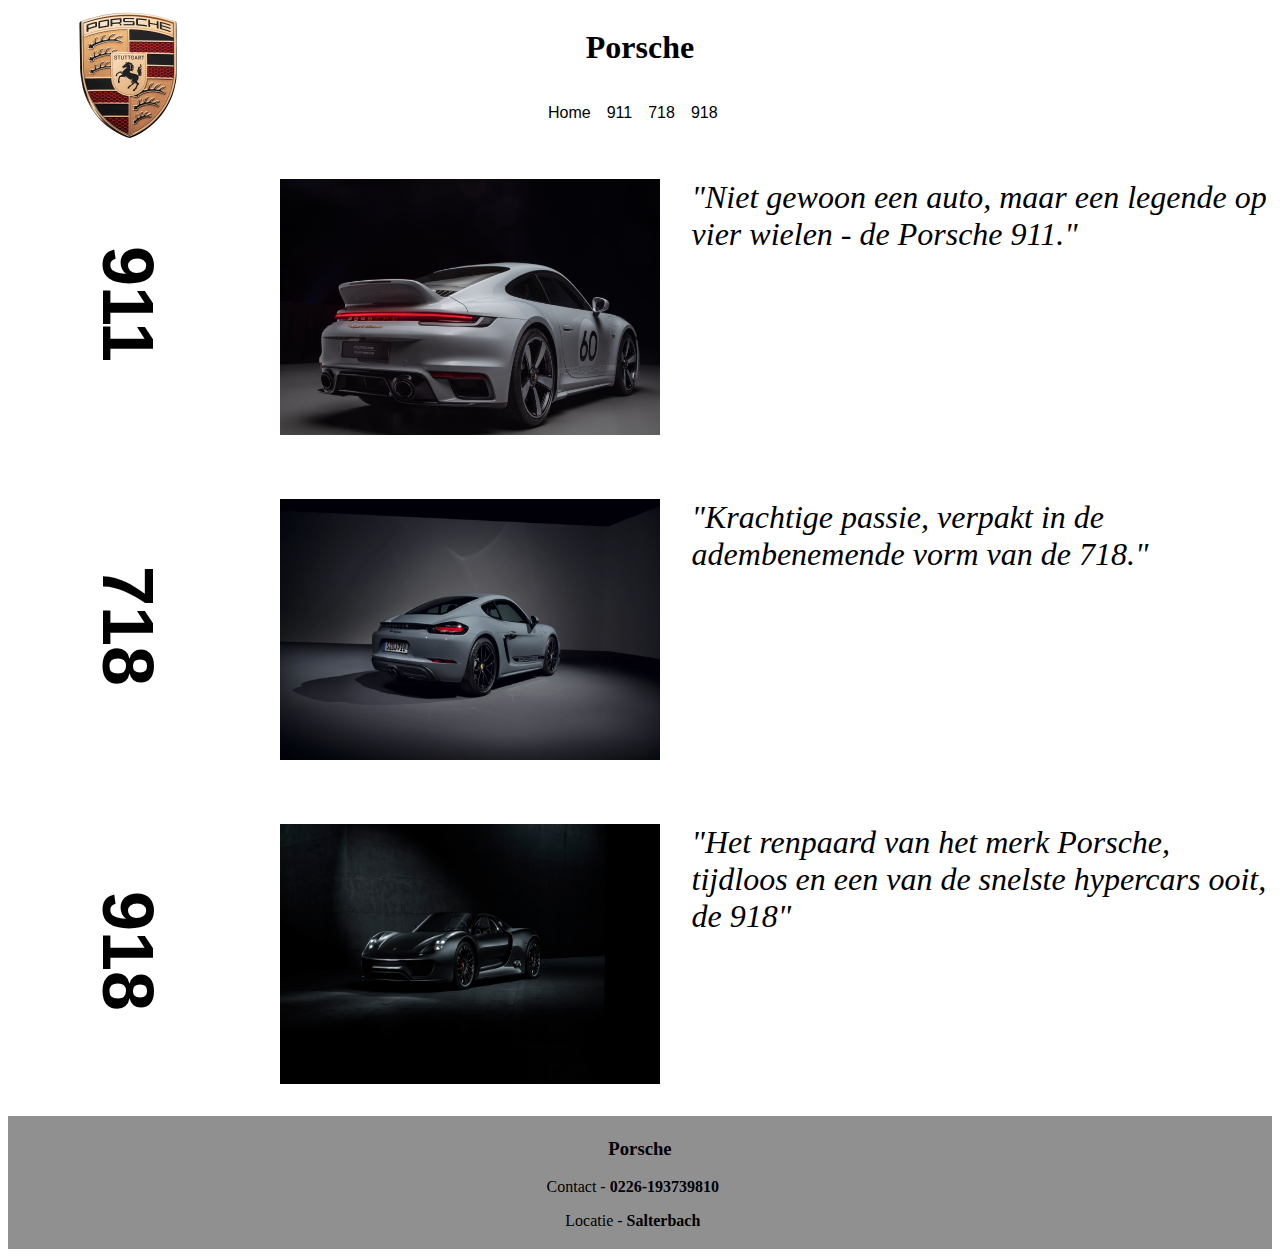
<file: index.html>
<!DOCTYPE html>
<html lang="nl">
  <head>
    <meta charset="UTF-8" />
    <meta name="viewport" content="width=device-width, initial-scale=1.0" />
    <link rel="stylesheet" href="style.css" />
    <title>Porsche</title>
  </head>

  <body>
    <header>
      <a href="index.html">
        <img class="logo" src="images/logo.png" alt="logo porsche" />
      </a>
      <div class="header1">
        <h1>Porsche</h1>
        <nav>
          <ul>
            <li>
              <a href="index.html">Home</a>
            </li>

            <li>
              <a href="porsche911.html">911</a>
            </li>

            <li>
              <a href="porsche718.html">718</a>
            </li>

            <li>
              <a href="porsche918.html">918</a>
            </li>
          </ul>
        </nav>
      </div>
    </header>

    <main>
      <article>
        <h2 class="starth2">
          <a class="porsche911" href="porsche911.html">911</a>
        </h2>
        <img
          class="start"
          src="images/porsche911.jpeg"
          alt="porsche 911 classic achteraanzicht"
        />

        <p class="text">
          "Niet gewoon een auto, maar een legende op vier wielen - de Porsche
          911."
        </p>
      </article>

      <article>
        <h2 class="starth2">
          <a class="porsche718" href="porsche718.html">718</a>
        </h2>
        <img
          class="start"
          src="images/7182.jpeg"
          alt="porsche 718 achteraanzicht"
        />

        <p class="text">
          "Krachtige passie, verpakt in de adembenemende vorm van de 718."
        </p>
        <p></p>
      </article>

      <article>
        <h2 class="starth2">
          <a class="porsche918" href="porsche918.html">918</a>
        </h2>
        <img
          class="start"
          src="images/porsche918.jpeg"
          alt="porsche 918 vooraanzicht"
        />

        <p class="text">
          "Het renpaard van het merk Porsche, tijdloos en een van de snelste
          hypercars ooit, de 918"
        </p>
      </article>
    </main>

    <footer>
      <h3 class="porschefoot">Porsche</h3>

      <ul class="lijst1">
        <li>Contact - <strong>0226-193739810</strong></li>
        <li>Locatie - <strong> Salterbach</strong></li>
      </ul>
    </footer>
  </body>
</html>
</file>
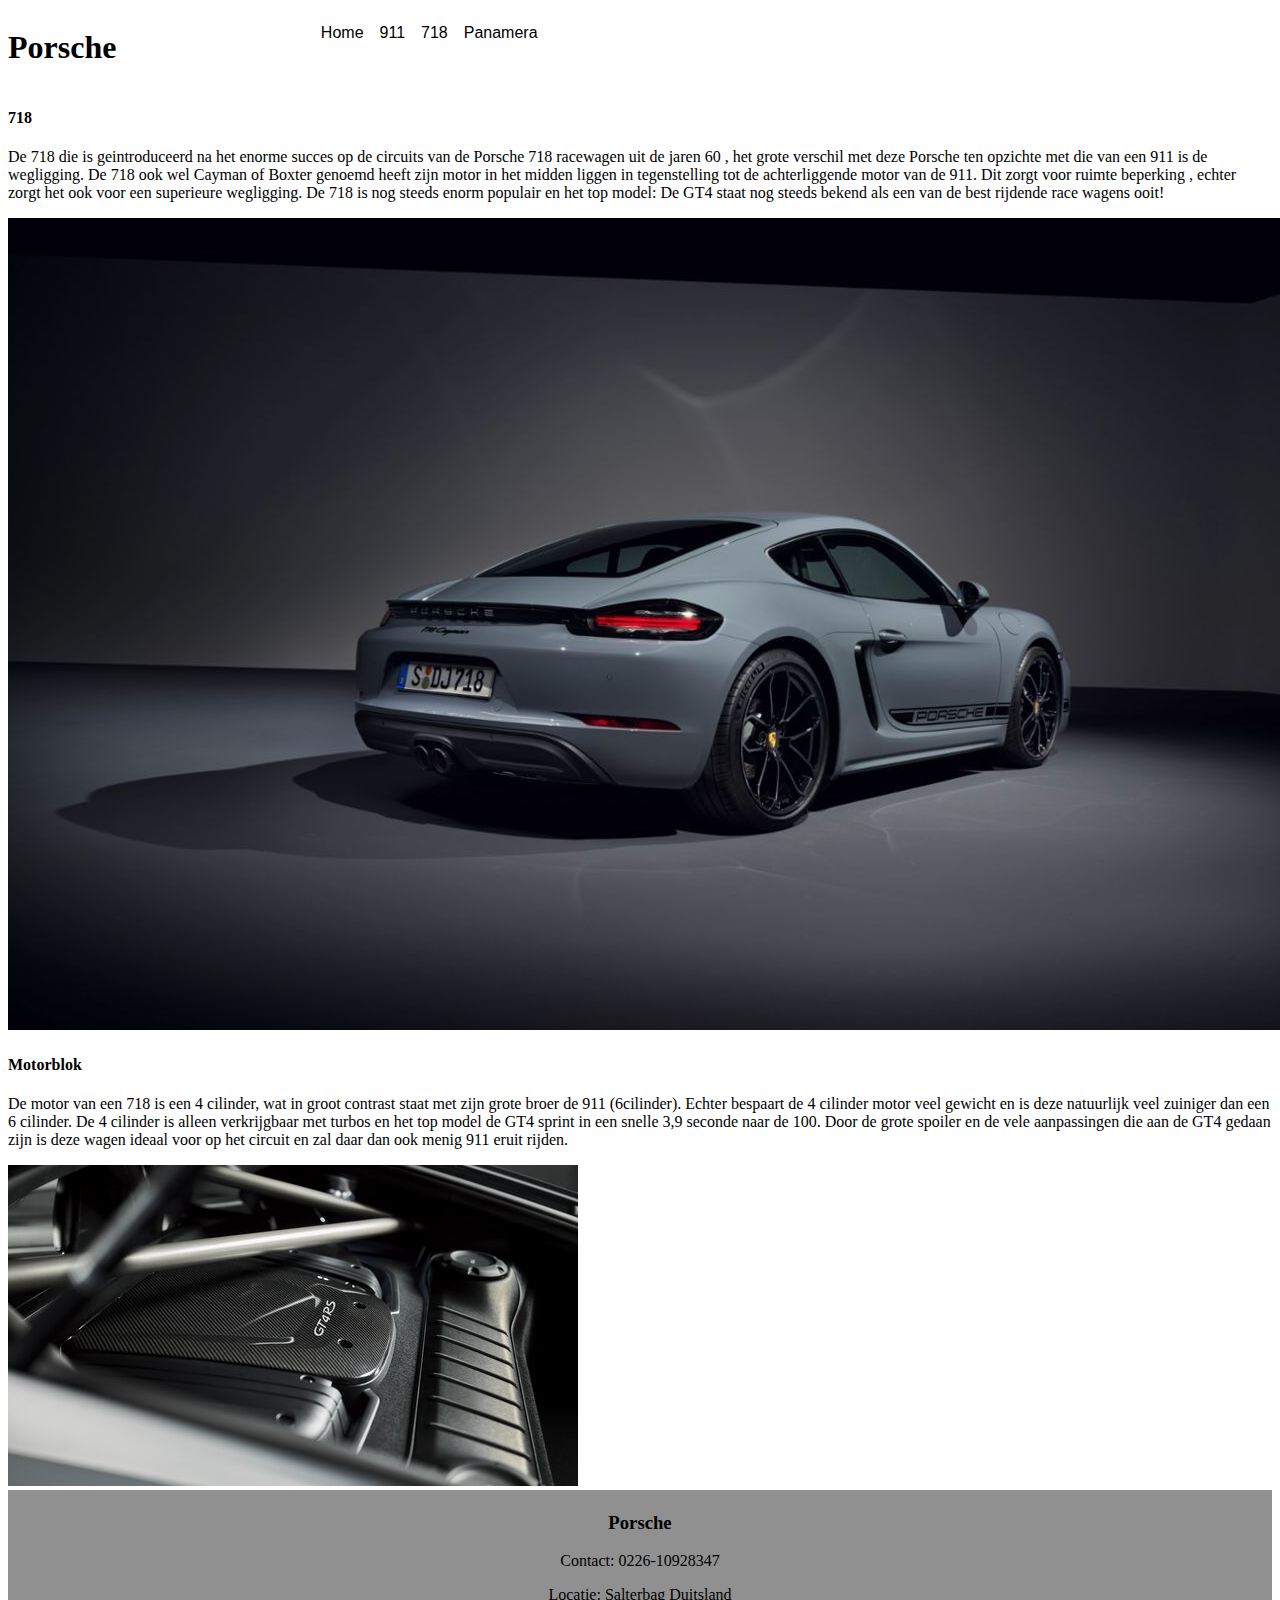
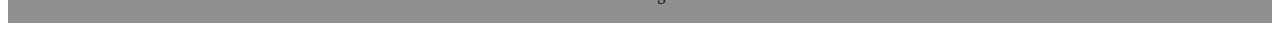
<file: 718.html>
<!DOCTYPE html>
<html lang="en">
<head>
    <meta charset="UTF-8">
    <meta name="viewport" content="width=device-width, initial-scale=1.0">
    <link rel="stylesheet" href="style.css">
    <title>718</title>
</head>

<body>

    <header>

        <h1> Porsche</h1>

    <nav>
        <ul>
            <li> 
                <a href="index.html">Home</a>
            </li>

            <li>
                <a href="911.html">911</a>
            </li>

            <li>
                <a href="718.html">718</a>
            </li>

            <li> 
                 <a href="panamera.html">Panamera</a>
            </li>
            


    

        </ul>



    </nav>


    </header>
    
    <main> 

        <h4> 718</h4>

        <p> De 718 die is geintroduceerd na het enorme succes op de circuits van de Porsche 718 racewagen uit de jaren 60 , het grote verschil met deze Porsche ten opzichte met die van een 911 is de wegligging. De 718 ook wel Cayman of Boxter genoemd heeft zijn motor in het midden liggen in tegenstelling tot de achterliggende motor van de 911. Dit zorgt voor ruimte beperking , echter zorgt het ook voor een superieure wegligging. De 718 is nog steeds enorm populair en het top model: De GT4 staat nog steeds bekend als een van de best rijdende race wagens ooit! </p>

        <img src="images/718 2 .jpeg" alt=718>


        <h4> Motorblok</h4>

        <p> De motor van een 718 is een 4 cilinder, wat in groot contrast staat met zijn grote broer de 911 (6cilinder). Echter bespaart de 4 cilinder motor veel gewicht en is deze natuurlijk veel zuiniger dan een 6 cilinder. De 4 cilinder is alleen verkrijgbaar met turbos en het top model de GT4 sprint in een snelle 3,9 seconde naar de 100. Door de grote spoiler en de vele aanpassingen die aan de GT4 gedaan zijn is deze wagen ideaal voor op het circuit en zal daar dan ook menig 911 eruit rijden. </p>
    
        <img src="images/718 motor.jpeg" alt="motorblok718">


    </main>

    <footer> 

        <h3 class="Porschefoot"> Porsche </h3>

        <p> <span id="foot">Contact:</span> 0226-10928347 </p>
        <p> <span id="foot">Locatie:</span> Salterbag Duitsland </p>
        

    </footer>

</body>
</html>
</file>
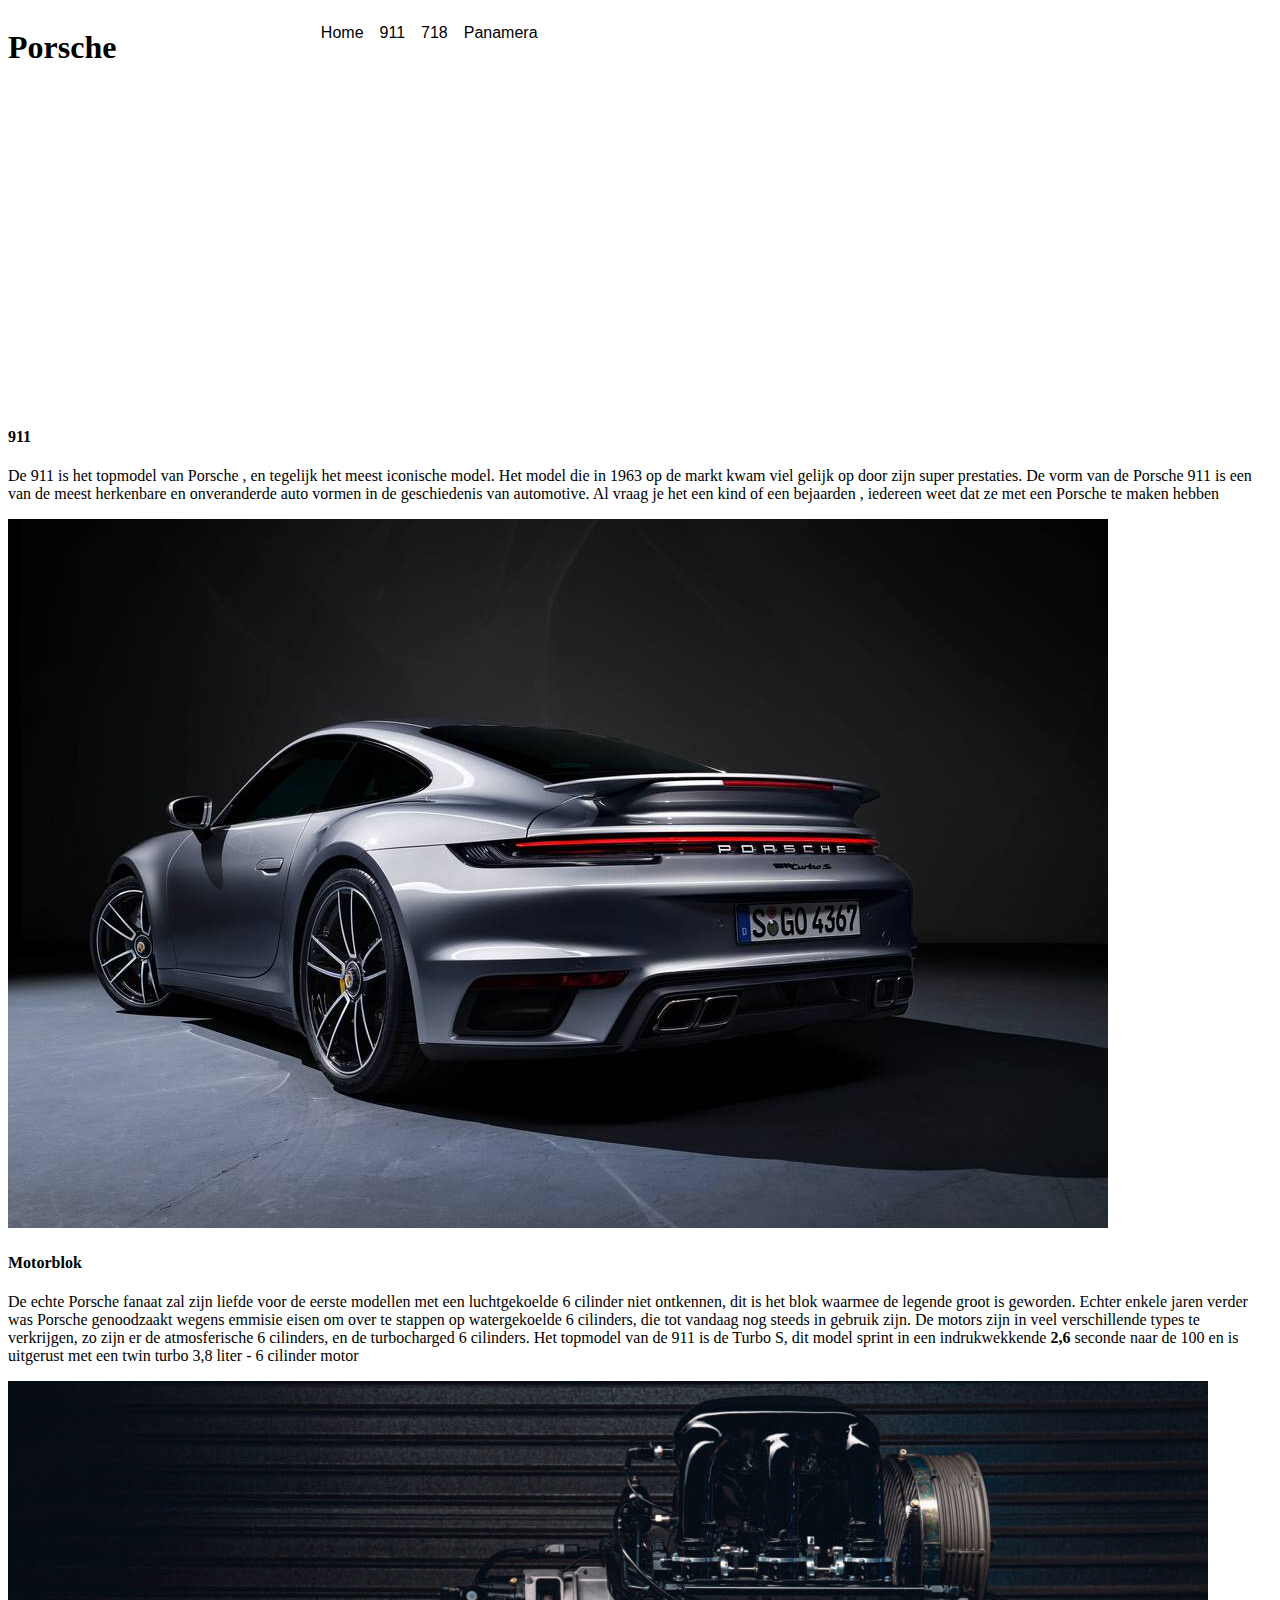
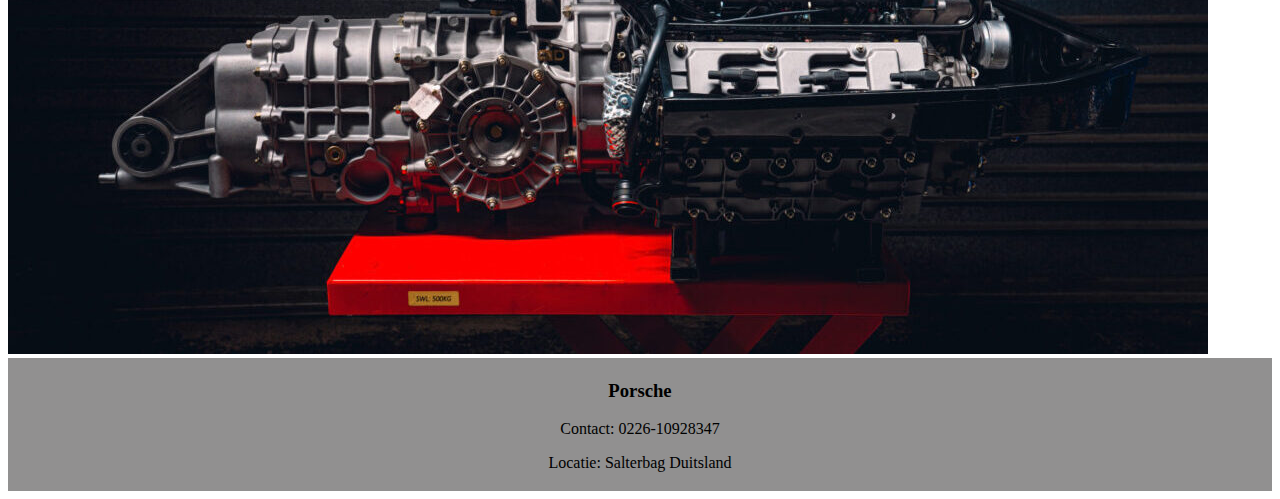
<file: 911.html>
<!DOCTYPE html>
<html lang="en">
<head>
    <meta charset="UTF-8">
    <meta name="viewport" content="width=device-width, initial-scale=1.0">
    <link rel="stylesheet" href="style.css">
    <title>911</title>
</head>

<body>

    <header> 

        <h1> Porsche</h1>

    <nav>
        <ul>
            <li> 
                <a href="index.html">Home</a>
            </li>

            <li>
                <a href="911.html">911</a>
            </li>

            <li>
                <a href="718.html">718</a>
            </li>

            <li> 
                 <a href="panamera.html">Panamera</a>
            </li>
            


    

        </ul>



    </nav>


    </header>

    <main> 


        <iframe width="560" height="315" src="https://www.youtube.com/embed/6Xq2zwxS-uY?si=nnXwHWsdE4f-OkkI" title="YouTube video player" frameborder="0" allow="accelerometer; autoplay; clipboard-write; encrypted-media; gyroscope; picture-in-picture; web-share" allowfullscreen> </iframe>

        <h4>911</h4>

        <p> De 911 is het topmodel van Porsche , en tegelijk het meest iconische model. Het model die in 1963 op de markt kwam viel gelijk op door zijn super prestaties. De vorm van de Porsche 911 is een van de meest herkenbare en onveranderde auto vormen in de geschiedenis van automotive. Al vraag je het een kind of een bejaarden , iedereen weet dat ze met een Porsche te maken hebben</p>

        <img src="images/porsche 911 2.jpeg" alt="porscheturbo">



        <h4> Motorblok </h4>

        <p> De echte Porsche fanaat zal zijn liefde voor de eerste modellen met een luchtgekoelde 6 cilinder niet ontkennen, dit is het blok waarmee de legende groot is geworden. Echter enkele jaren verder was Porsche genoodzaakt wegens emmisie eisen om over te stappen op watergekoelde 6 cilinders, die tot vandaag nog steeds in gebruik zijn. De motors zijn in veel verschillende types te verkrijgen, zo zijn er de atmosferische 6 cilinders, en de turbocharged 6 cilinders. Het topmodel van de 911 is de Turbo S, dit model sprint in een indrukwekkende <strong> 2,6</strong> seconde naar de 100 en is uitgerust met een twin turbo 3,8 liter - 6 cilinder motor </p>

    <img src="images/911 motor.jpeg" alt="motorblok"> 

    </main>

    <footer> 

        <h3 class="Porschefoot"> Porsche </h3>

        <p> <span id="foot">Contact:</span> 0226-10928347 </p>
        <p> <span id="foot">Locatie:</span> Salterbag Duitsland </p>
        

    </footer>
    
</body>

</html>
</file>
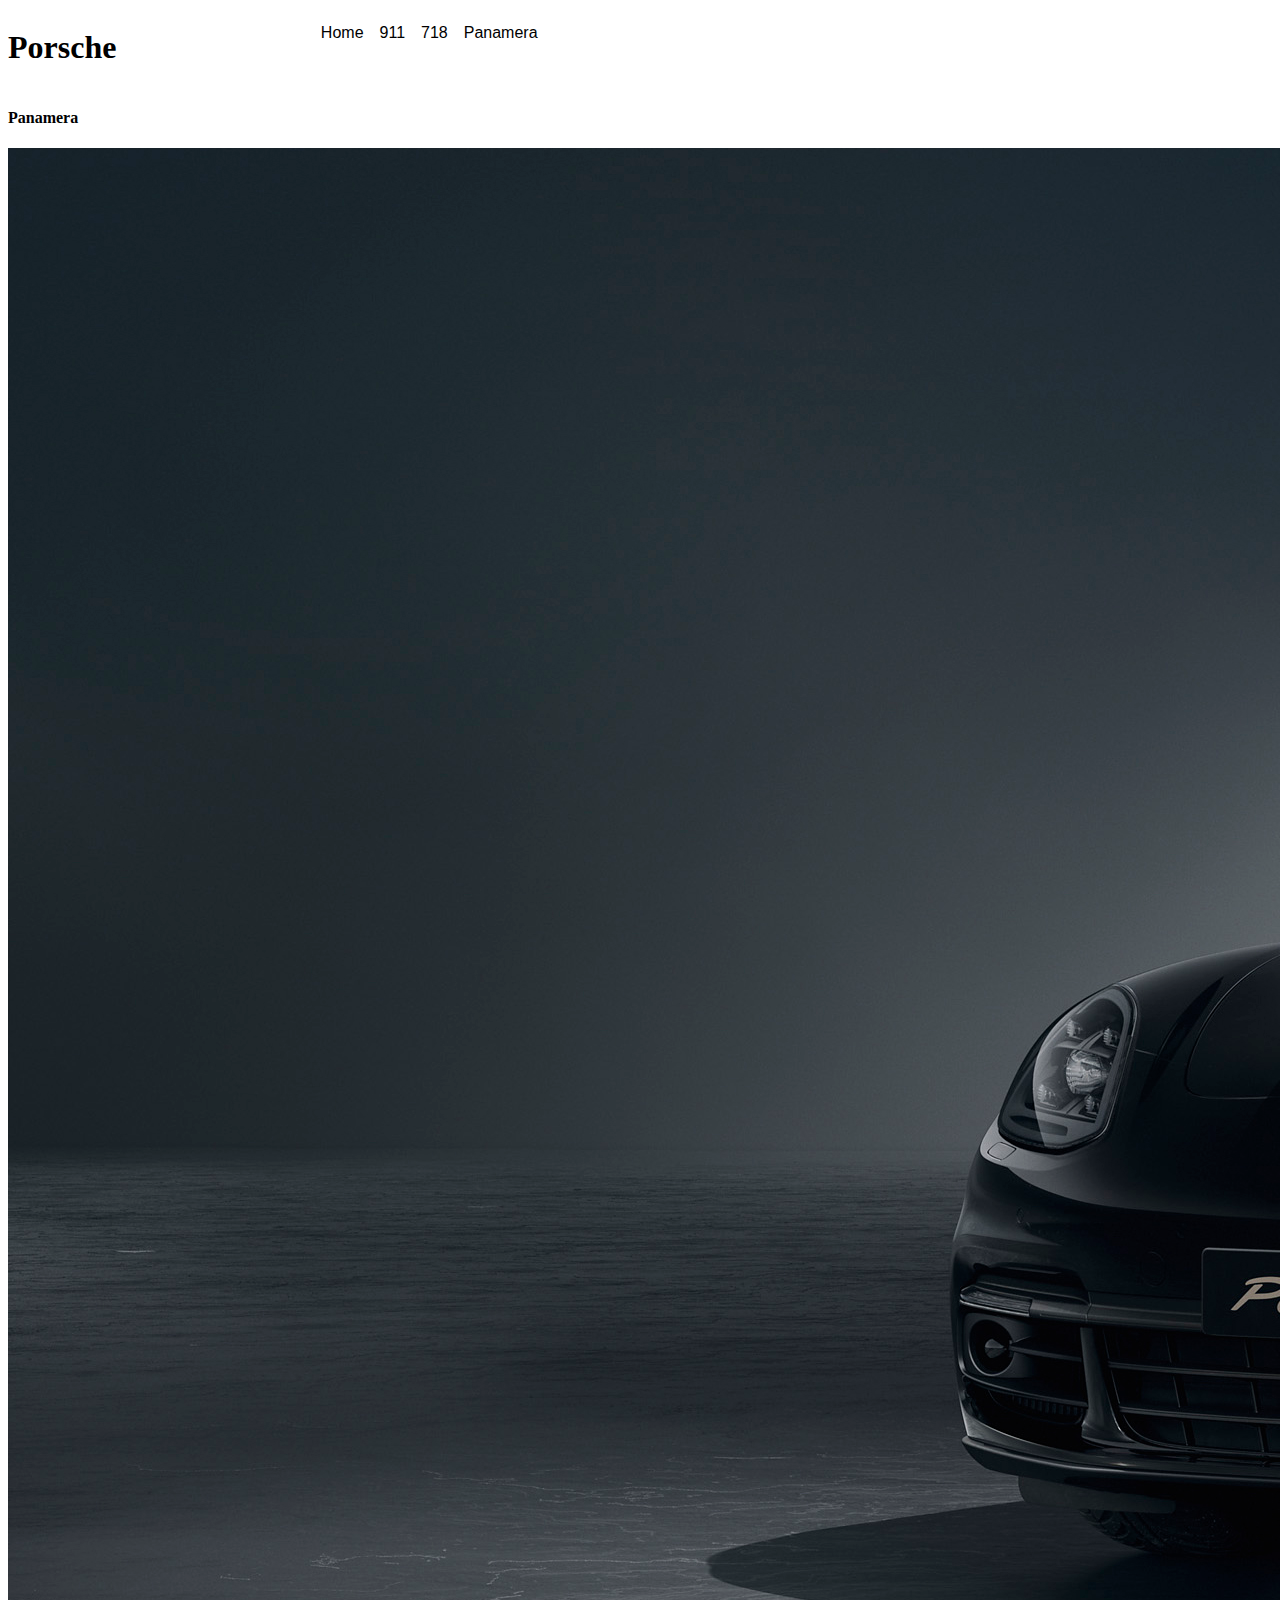
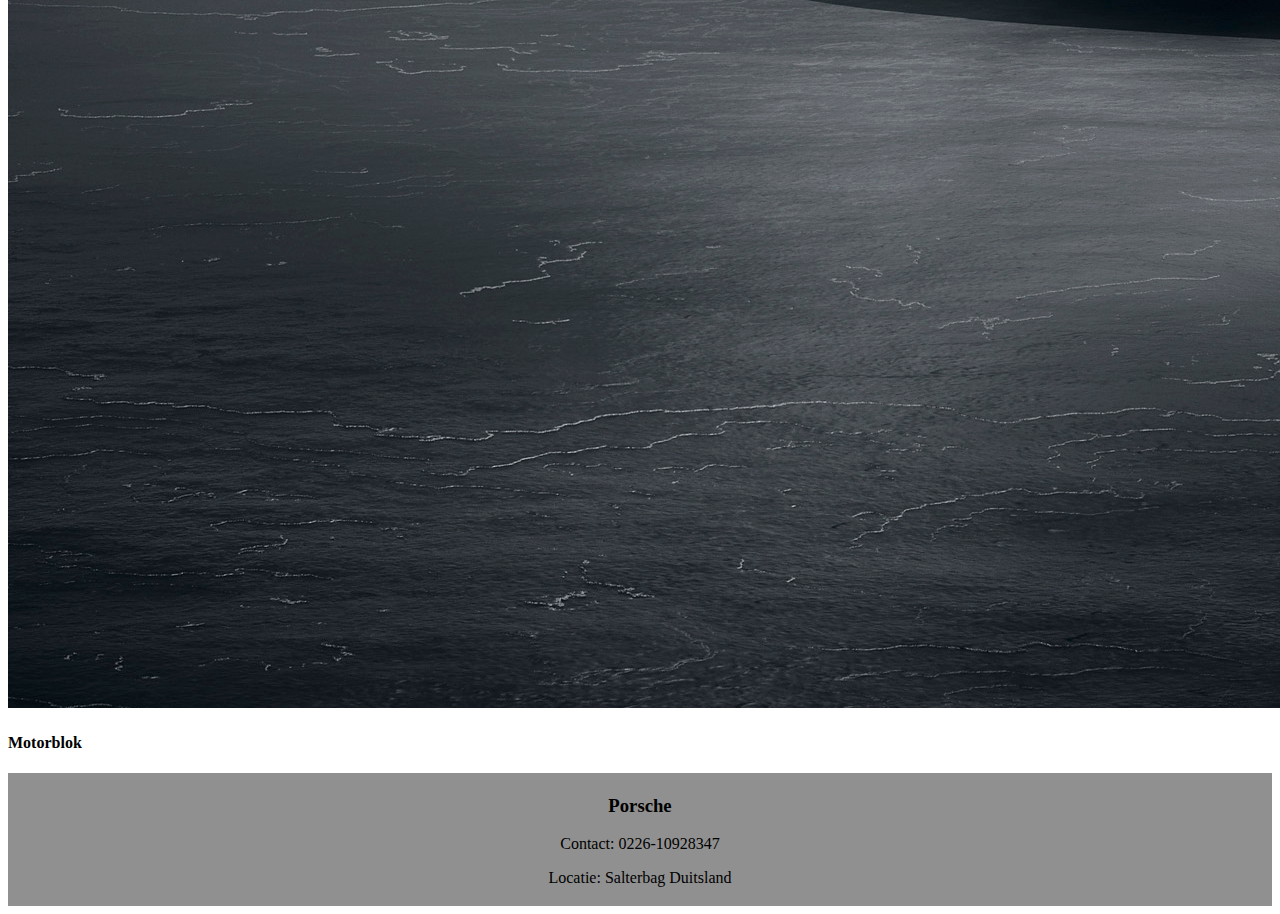
<file: panamera.html>
<!DOCTYPE html>
<html lang="en">
<head>
    <meta charset="UTF-8">
    <meta name="viewport" content="width=device-width, initial-scale=1.0">
    <link rel="stylesheet" href="style.css">
    <title>Panamera</title>
</head>

<body>
    
<header> 

    <h1> Porsche</h1>

    <nav>
        <ul>
            <li> 
                <a href="index.html">Home</a>
            </li>

            <li>
                <a href="911.html">911</a>
            </li>

            <li>
                <a href="718.html">718</a>
            </li>

            <li> 
                 <a href="panamera.html">Panamera</a>
            </li>
            


    

        </ul>



    </nav>


</header>

<main> 

    <h4>Panamera</h4>

    <p> 


    </p>

    <img src="images/panamera.jpeg" alt="panamera">

    <h4> Motorblok</h4>

    

    


</main>

<footer> 

    <h3 class="Porschefoot"> Porsche </h3>

    <p> <span id="foot">Contact:</span> 0226-10928347 </p>
    <p> <span id="foot">Locatie:</span> Salterbag Duitsland </p>
    

</footer>

</body>


</body>
</html>
</file>
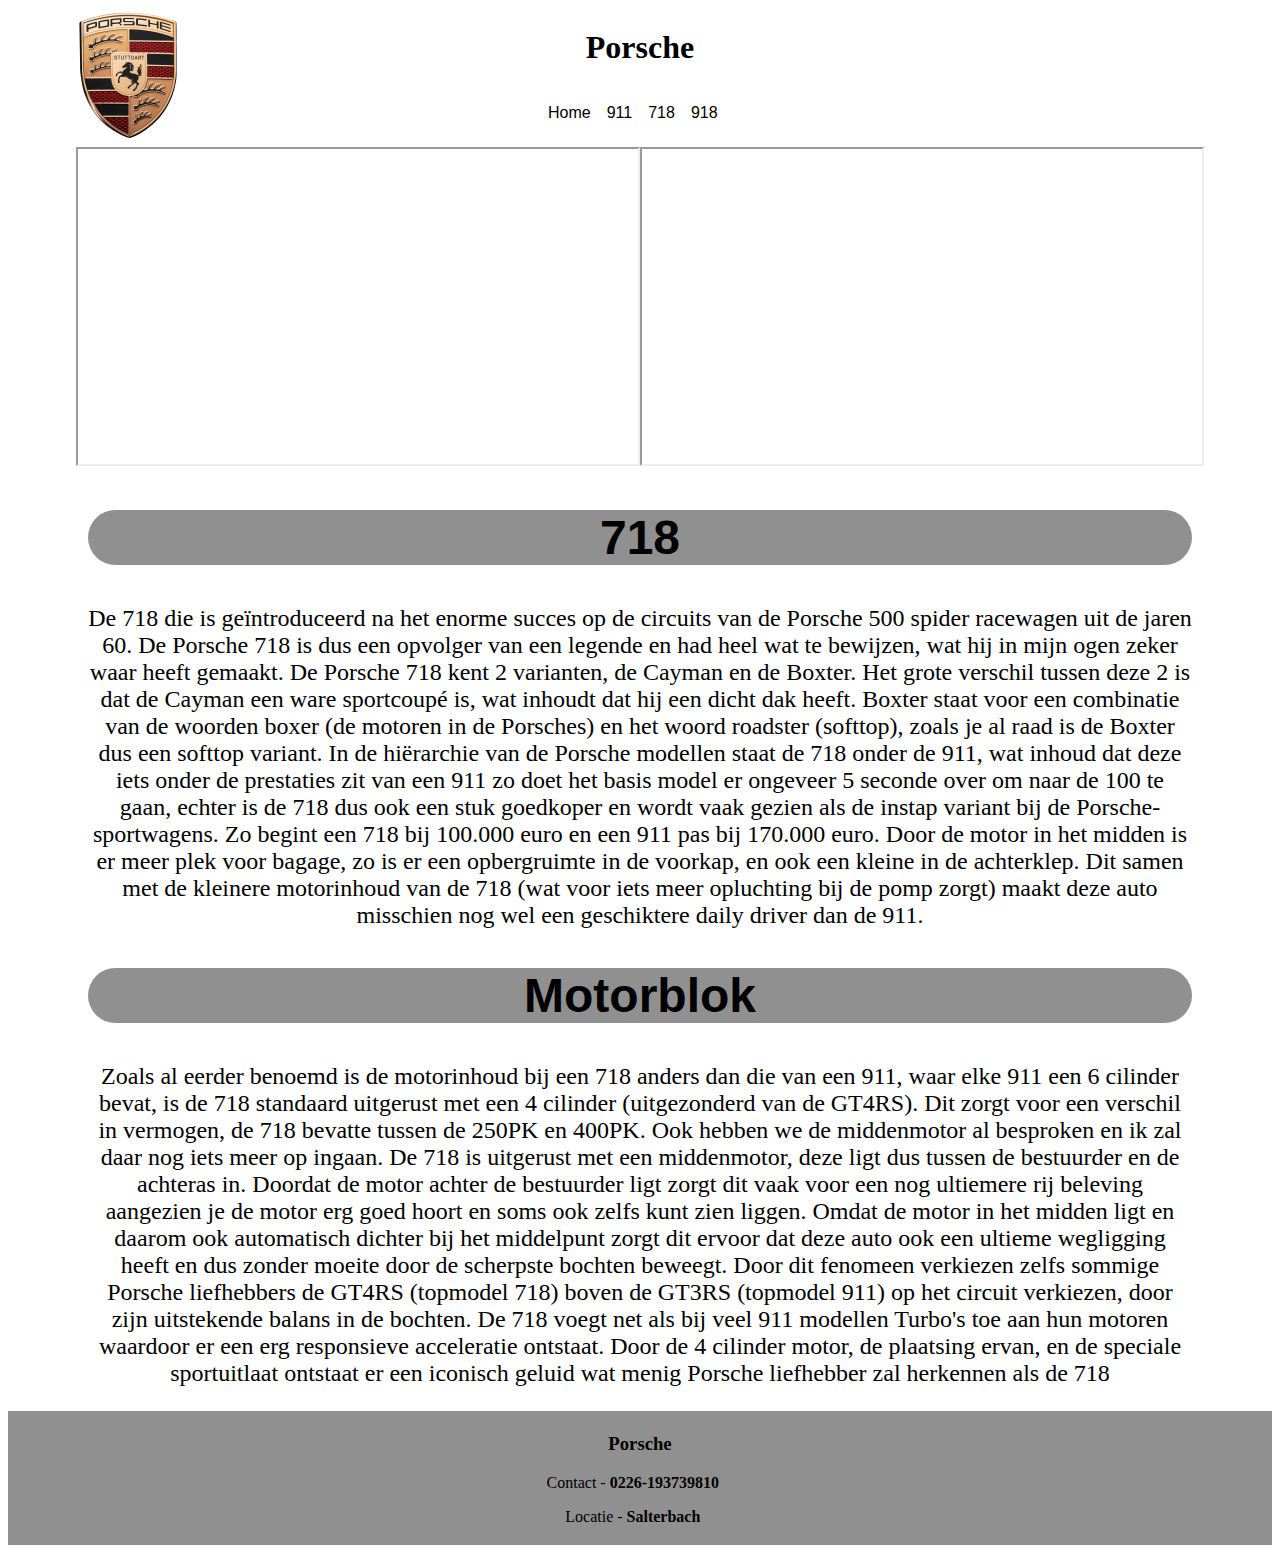
<file: porsche718.html>
<!DOCTYPE html>
<html lang="nl">
  <head>
    <meta charset="UTF-8" />
    <meta name="viewport" content="width=device-width, initial-scale=1.0" />
    <link rel="stylesheet" href="style.css" />
    <title>Porsche 718</title>
  </head>

  <body>
    <header>
      <a href="index.html">
        <img class="logo" src="images/logo.png" alt="logo porsche" />
      </a>
      <div class="header1">
        <h1>Porsche</h1>
        <nav>
          <ul>
            <li>
              <a href="index.html">Home</a>
            </li>

            <li>
              <a href="porsche911.html">911</a>
            </li>

            <li>
              <a href="porsche718.html">718</a>
            </li>

            <li>
              <a href="porsche918.html">918</a>
            </li>
          </ul>
        </nav>
      </div>
    </header>

    <main>
      <article class="filmpjes718">
        <div class="iframe">
          <iframe
            width="560"
            height="315"
            src="https://www.youtube.com/embed/s9hgIAfe-f0?si=Nfu8syvjZ2heh1xz"
            title="YouTube video player"
            allow="accelerometer; autoplay; clipboard-write; encrypted-media; gyroscope; picture-in-picture; web-share"
            allowfullscreen
          ></iframe>
        </div>
        <div class="iframe">
          <iframe
            width="560"
            height="315"
            src="https://www.youtube.com/embed/D_Ll0mGnW4E?si=DJhfJ7pCiP8Ja1Cx"
            title="YouTube video player"
            allow="accelerometer; autoplay; clipboard-write; encrypted-media; gyroscope; picture-in-picture; web-share"
            allowfullscreen
          ></iframe>
        </div>
      </article>
      <article>
        <div class="center">
          <h2 class="h2911">718</h2>

          <p class="subtext">
            De 718 die is geïntroduceerd na het enorme succes op de circuits van
            de Porsche 500 spider racewagen uit de jaren 60. De Porsche 718 is
            dus een opvolger van een legende en had heel wat te bewijzen, wat
            hij in mijn ogen zeker waar heeft gemaakt. De Porsche 718 kent 2
            varianten, de Cayman en de Boxter. Het grote verschil tussen deze 2
            is dat de Cayman een ware sportcoupé is, wat inhoudt dat hij een
            dicht dak heeft. Boxter staat voor een combinatie van de woorden
            boxer (de motoren in de Porsches) en het woord roadster (softtop),
            zoals je al raad is de Boxter dus een softtop variant. In de
            hiërarchie van de Porsche modellen staat de 718 onder de 911, wat
            inhoud dat deze iets onder de prestaties zit van een 911 zo doet het
            basis model er ongeveer 5 seconde over om naar de 100 te gaan,
            echter is de 718 dus ook een stuk goedkoper en wordt vaak gezien als
            de instap variant bij de Porsche-sportwagens. Zo begint een 718 bij
            100.000 euro en een 911 pas bij 170.000 euro. Door de motor in het
            midden is er meer plek voor bagage, zo is er een opbergruimte in de
            voorkap, en ook een kleine in de achterklep. Dit samen met de
            kleinere motorinhoud van de 718 (wat voor iets meer opluchting bij
            de pomp zorgt) maakt deze auto misschien nog wel een geschiktere
            daily driver dan de 911.
          </p>

          <h2 class="h2911">Motorblok</h2>

          <p class="subtext">
            Zoals al eerder benoemd is de motorinhoud bij een 718 anders dan die
            van een 911, waar elke 911 een 6 cilinder bevat, is de 718 standaard
            uitgerust met een 4 cilinder (uitgezonderd van de GT4RS). Dit zorgt
            voor een verschil in vermogen, de 718 bevatte tussen de 250PK en
            400PK. Ook hebben we de middenmotor al besproken en ik zal daar nog
            iets meer op ingaan. De 718 is uitgerust met een middenmotor, deze
            ligt dus tussen de bestuurder en de achteras in. Doordat de motor
            achter de bestuurder ligt zorgt dit vaak voor een nog ultiemere rij
            beleving aangezien je de motor erg goed hoort en soms ook zelfs kunt
            zien liggen. Omdat de motor in het midden ligt en daarom ook
            automatisch dichter bij het middelpunt zorgt dit ervoor dat deze
            auto ook een ultieme wegligging heeft en dus zonder moeite door de
            scherpste bochten beweegt. Door dit fenomeen verkiezen zelfs sommige
            Porsche liefhebbers de GT4RS (topmodel 718) boven de GT3RS (topmodel
            911) op het circuit verkiezen, door zijn uitstekende balans in de
            bochten. De 718 voegt net als bij veel 911 modellen Turbo's toe aan
            hun motoren waardoor er een erg responsieve acceleratie ontstaat.
            Door de 4 cilinder motor, de plaatsing ervan, en de speciale
            sportuitlaat ontstaat er een iconisch geluid wat menig Porsche
            liefhebber zal herkennen als de 718
          </p>
        </div>
      </article>
    </main>

    <footer>
      <h3 class="porschefoot">Porsche</h3>

      <ul class="lijst1">
        <li>Contact - <strong>0226-193739810</strong></li>
        <li>Locatie - <strong> Salterbach</strong></li>
      </ul>
    </footer>
  </body>
</html>
</file>
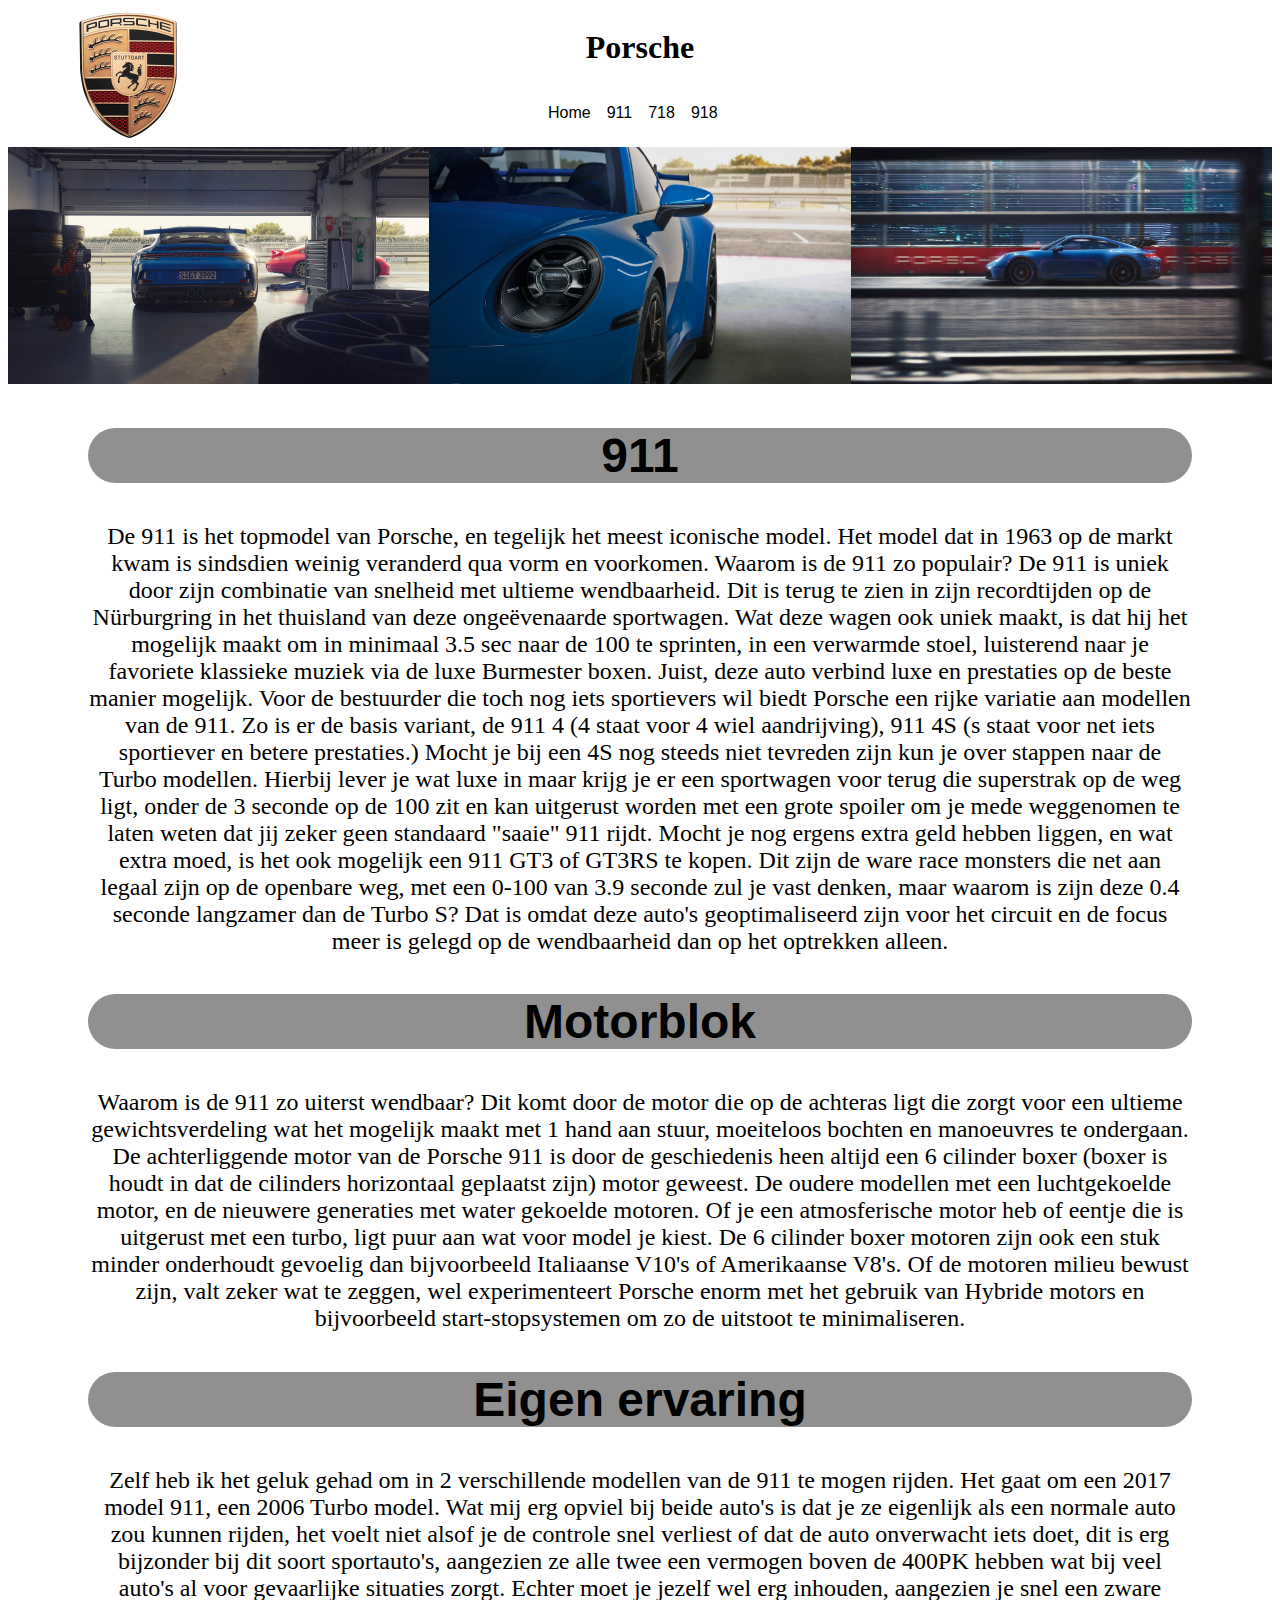
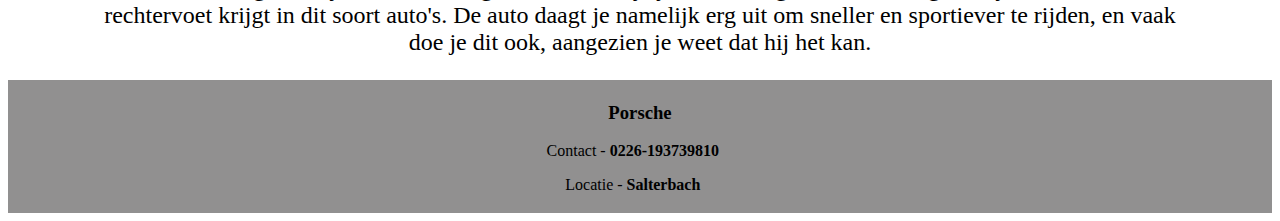
<file: porsche911.html>
<!DOCTYPE html>
<html lang="nl">
  <head>
    <meta charset="UTF-8" />
    <meta name="viewport" content="width=device-width, initial-scale=1.0" />
    <link rel="stylesheet" href="style.css" />
    <title>Porsche 911</title>
  </head>

  <body>
    <header>
      <a href="index.html">
        <img class="logo" src="images/logo.png" alt="logo porsche" />
      </a>
      <div class="header1">
        <h1>Porsche</h1>
        <nav>
          <ul>
            <li>
              <a href="index.html">Home</a>
            </li>

            <li>
              <a href="porsche911.html">911</a>
            </li>

            <li>
              <a href="porsche718.html">718</a>
            </li>

            <li>
              <a href="porsche918.html">918</a>
            </li>
          </ul>
        </nav>
      </div>
    </header>

    <main>
      <article class="foto911">
        <div>
          <img
            class="sub"
            src="images/gt3.jpeg"
            alt="porsche gt3 achteraanzicht"
          />
        </div>
        <div>
          <img
            class="sub"
            src="images/GT32.jpeg"
            alt="porsche gt3 vooraanzicht"
          />
        </div>
        <div>
          <img
            class="sub"
            src="images/gt33.jpeg"
            alt="porsche gt3 zijaanzicht"
          />
        </div>
      </article>
      <article>
        <div class="center">
          <h2 class="h2911">911</h2>

          <p class="subtext">
            De 911 is het topmodel van Porsche, en tegelijk het meest iconische
            model. Het model dat in 1963 op de markt kwam is sindsdien weinig
            veranderd qua vorm en voorkomen. Waarom is de 911 zo populair? De
            911 is uniek door zijn combinatie van snelheid met ultieme
            wendbaarheid. Dit is terug te zien in zijn recordtijden op de
            Nürburgring in het thuisland van deze ongeëvenaarde sportwagen. Wat
            deze wagen ook uniek maakt, is dat hij het mogelijk maakt om in
            minimaal 3.5 sec naar de 100 te sprinten, in een verwarmde stoel,
            luisterend naar je favoriete klassieke muziek via de luxe Burmester
            boxen. Juist, deze auto verbind luxe en prestaties op de beste
            manier mogelijk. Voor de bestuurder die toch nog iets sportievers
            wil biedt Porsche een rijke variatie aan modellen van de 911. Zo is
            er de basis variant, de 911 4 (4 staat voor 4 wiel aandrijving), 911
            4S (s staat voor net iets sportiever en betere prestaties.) Mocht je
            bij een 4S nog steeds niet tevreden zijn kun je over stappen naar de
            Turbo modellen. Hierbij lever je wat luxe in maar krijg je er een
            sportwagen voor terug die superstrak op de weg ligt, onder de 3
            seconde op de 100 zit en kan uitgerust worden met een grote spoiler
            om je mede weggenomen te laten weten dat jij zeker geen standaard
            "saaie" 911 rijdt. Mocht je nog ergens extra geld hebben liggen, en
            wat extra moed, is het ook mogelijk een 911 GT3 of GT3RS te kopen.
            Dit zijn de ware race monsters die net aan legaal zijn op de
            openbare weg, met een 0-100 van 3.9 seconde zul je vast denken, maar
            waarom is zijn deze 0.4 seconde langzamer dan de Turbo S? Dat is
            omdat deze auto's geoptimaliseerd zijn voor het circuit en de focus
            meer is gelegd op de wendbaarheid dan op het optrekken alleen.
          </p>

          <h2 class="h2911">Motorblok</h2>

          <p class="subtext">
            Waarom is de 911 zo uiterst wendbaar? Dit komt door de motor die op
            de achteras ligt die zorgt voor een ultieme gewichtsverdeling wat
            het mogelijk maakt met 1 hand aan stuur, moeiteloos bochten en
            manoeuvres te ondergaan. De achterliggende motor van de Porsche 911
            is door de geschiedenis heen altijd een 6 cilinder boxer (boxer is
            houdt in dat de cilinders horizontaal geplaatst zijn) motor geweest.
            De oudere modellen met een luchtgekoelde motor, en de nieuwere
            generaties met water gekoelde motoren. Of je een atmosferische motor
            heb of eentje die is uitgerust met een turbo, ligt puur aan wat voor
            model je kiest. De 6 cilinder boxer motoren zijn ook een stuk minder
            onderhoudt gevoelig dan bijvoorbeeld Italiaanse V10's of Amerikaanse
            V8's. Of de motoren milieu bewust zijn, valt zeker wat te zeggen,
            wel experimenteert Porsche enorm met het gebruik van Hybride motors
            en bijvoorbeeld start-stopsystemen om zo de uitstoot te
            minimaliseren.
          </p>

          <h2 class="h2911">Eigen ervaring</h2>

          <p class="subtext">
            Zelf heb ik het geluk gehad om in 2 verschillende modellen van de
            911 te mogen rijden. Het gaat om een 2017 model 911, een 2006 Turbo
            model. Wat mij erg opviel bij beide auto's is dat je ze eigenlijk
            als een normale auto zou kunnen rijden, het voelt niet alsof je de
            controle snel verliest of dat de auto onverwacht iets doet, dit is
            erg bijzonder bij dit soort sportauto's, aangezien ze alle twee een
            vermogen boven de 400PK hebben wat bij veel auto's al voor
            gevaarlijke situaties zorgt. Echter moet je jezelf wel erg inhouden,
            aangezien je snel een zware rechtervoet krijgt in dit soort auto's.
            De auto daagt je namelijk erg uit om sneller en sportiever te
            rijden, en vaak doe je dit ook, aangezien je weet dat hij het kan.
          </p>
        </div>
      </article>
    </main>

    <footer>
      <h3 class="porschefoot">Porsche</h3>

      <ul class="lijst1">
        <li>Contact - <strong>0226-193739810</strong></li>
        <li>Locatie - <strong> Salterbach</strong></li>
      </ul>
    </footer>
  </body>
</html>
</file>
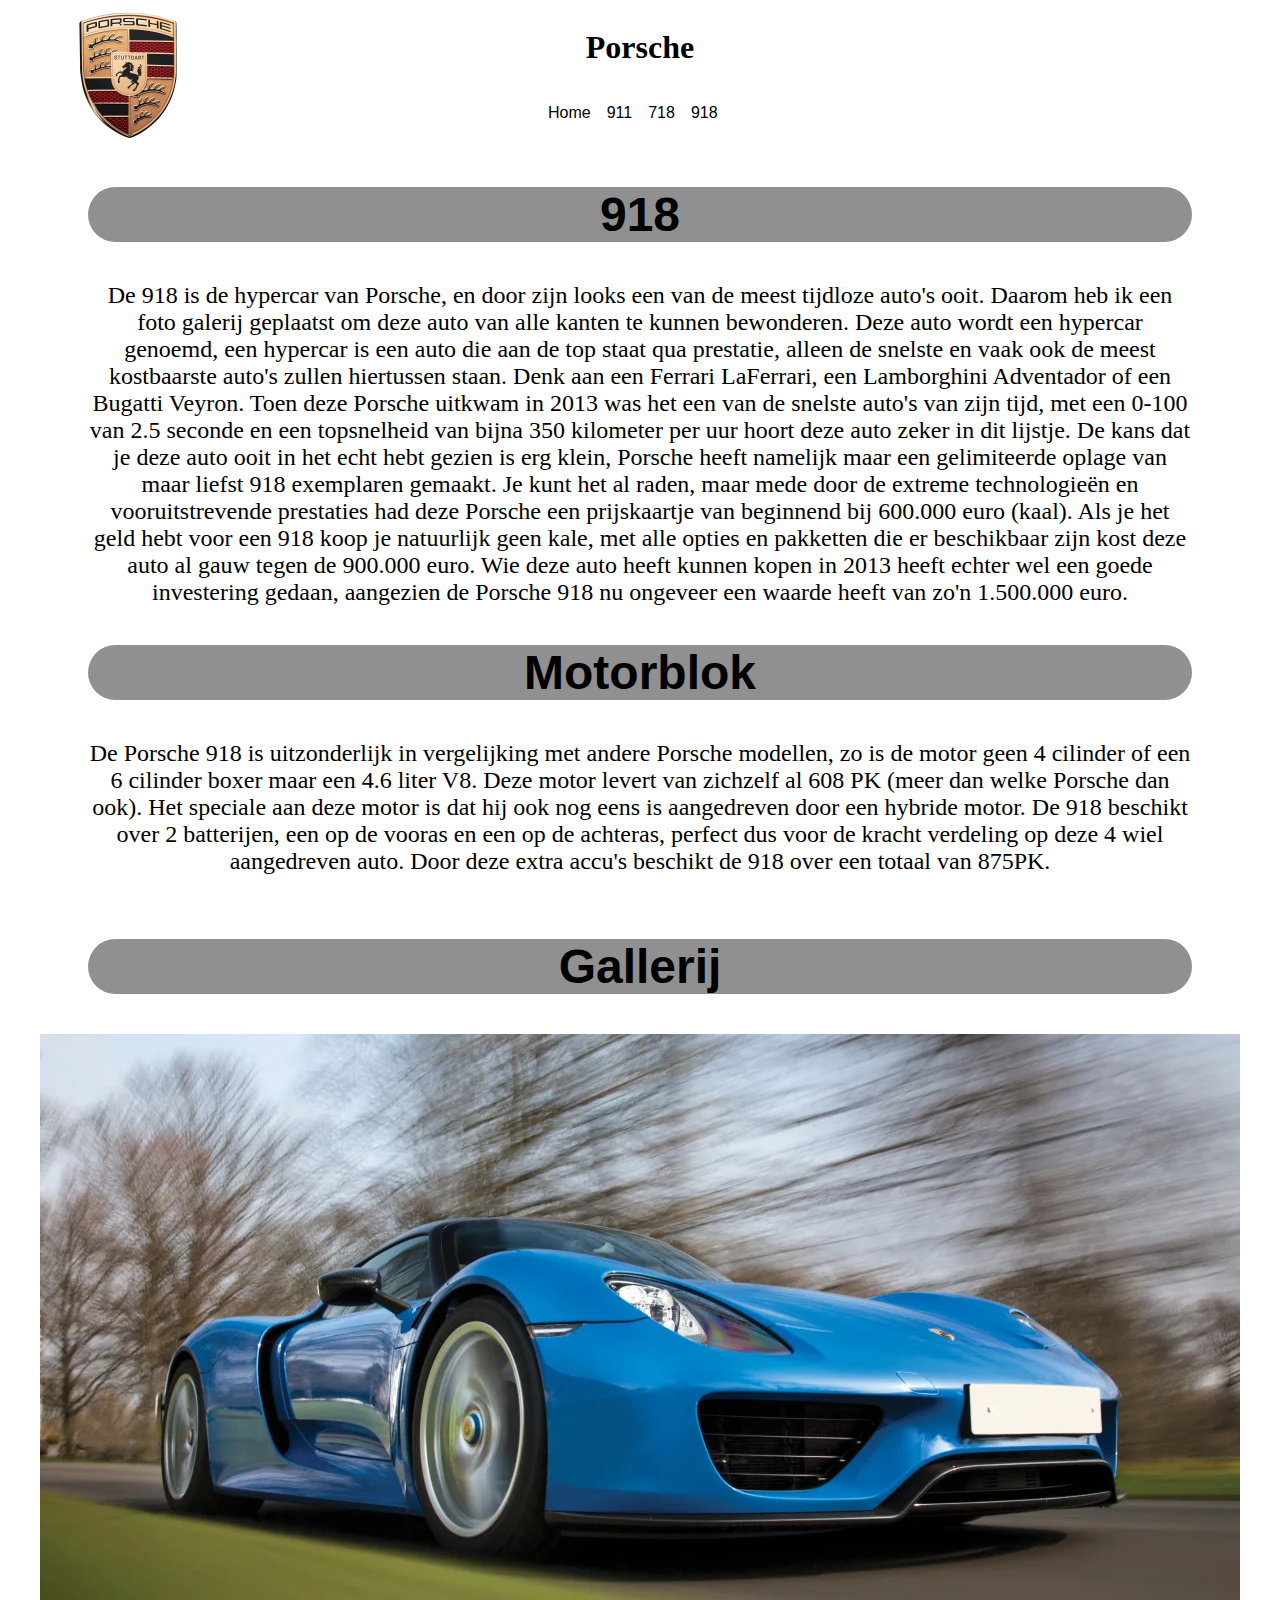
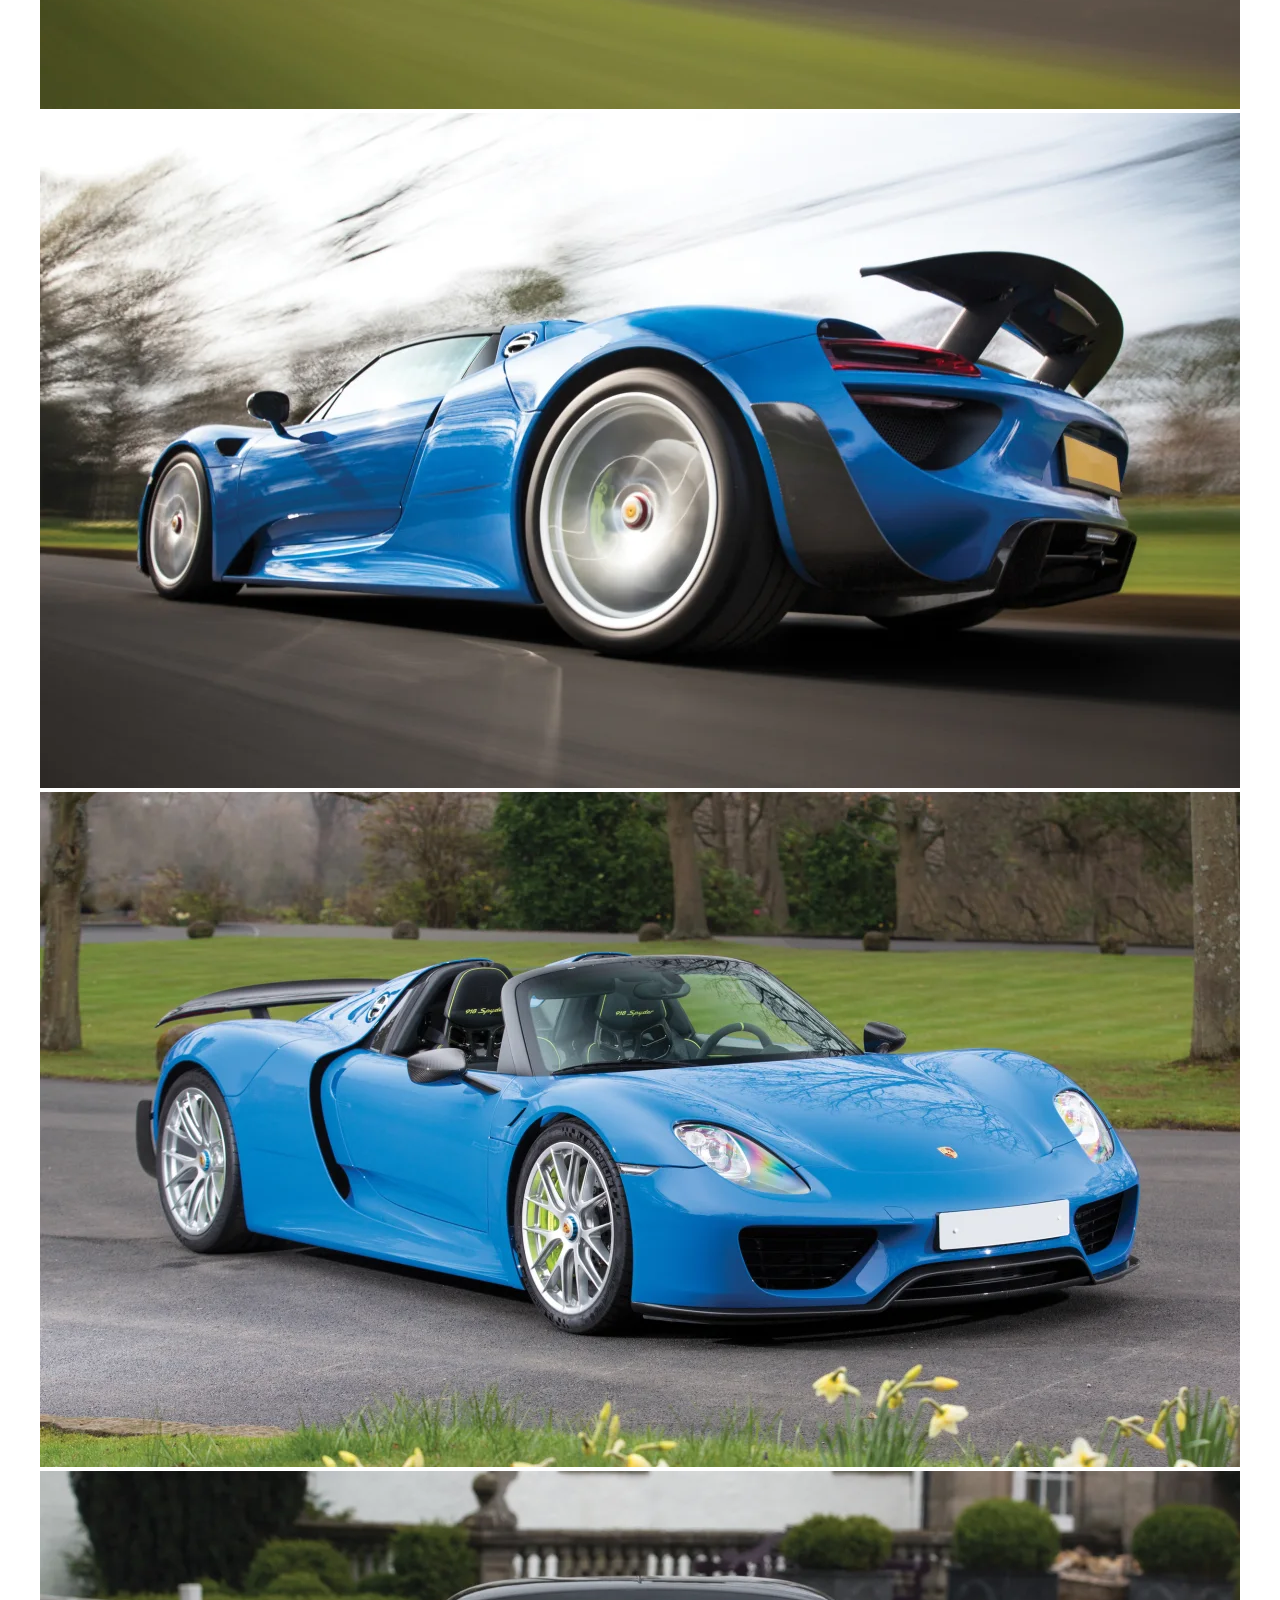
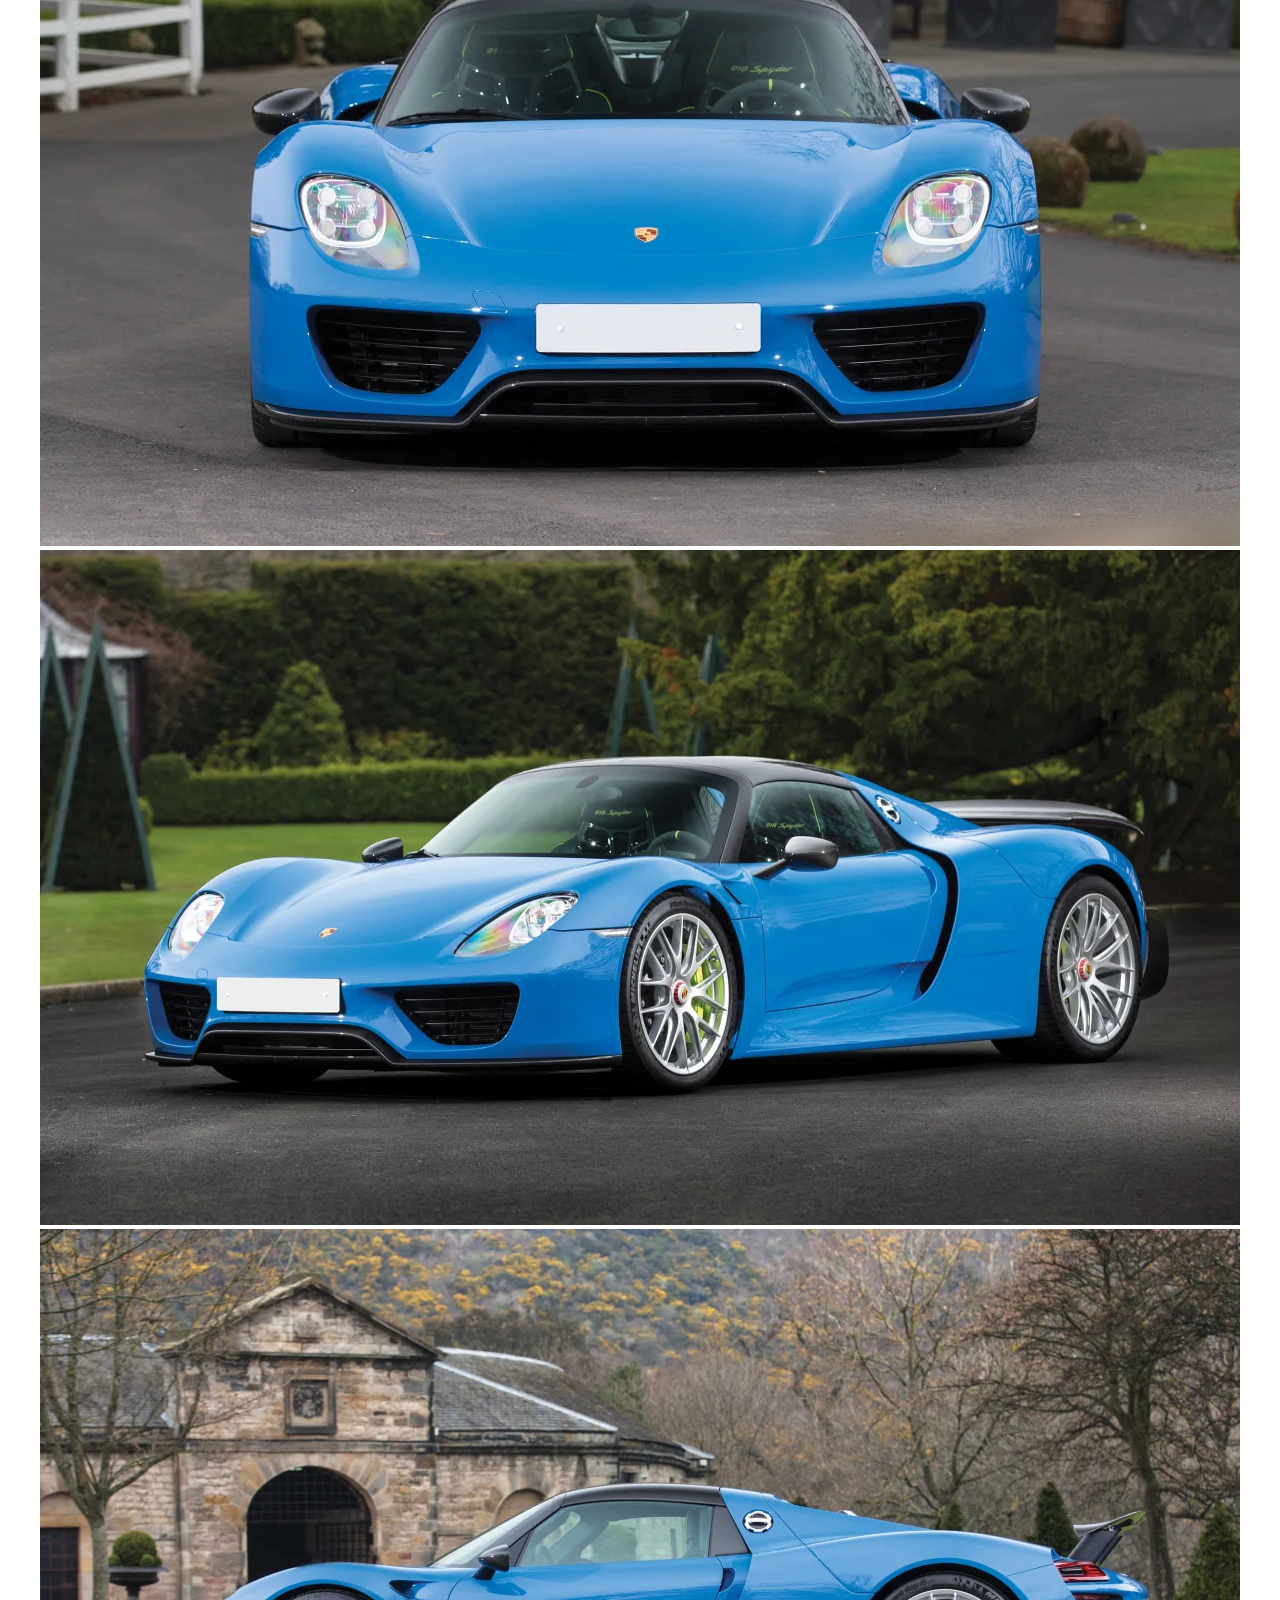
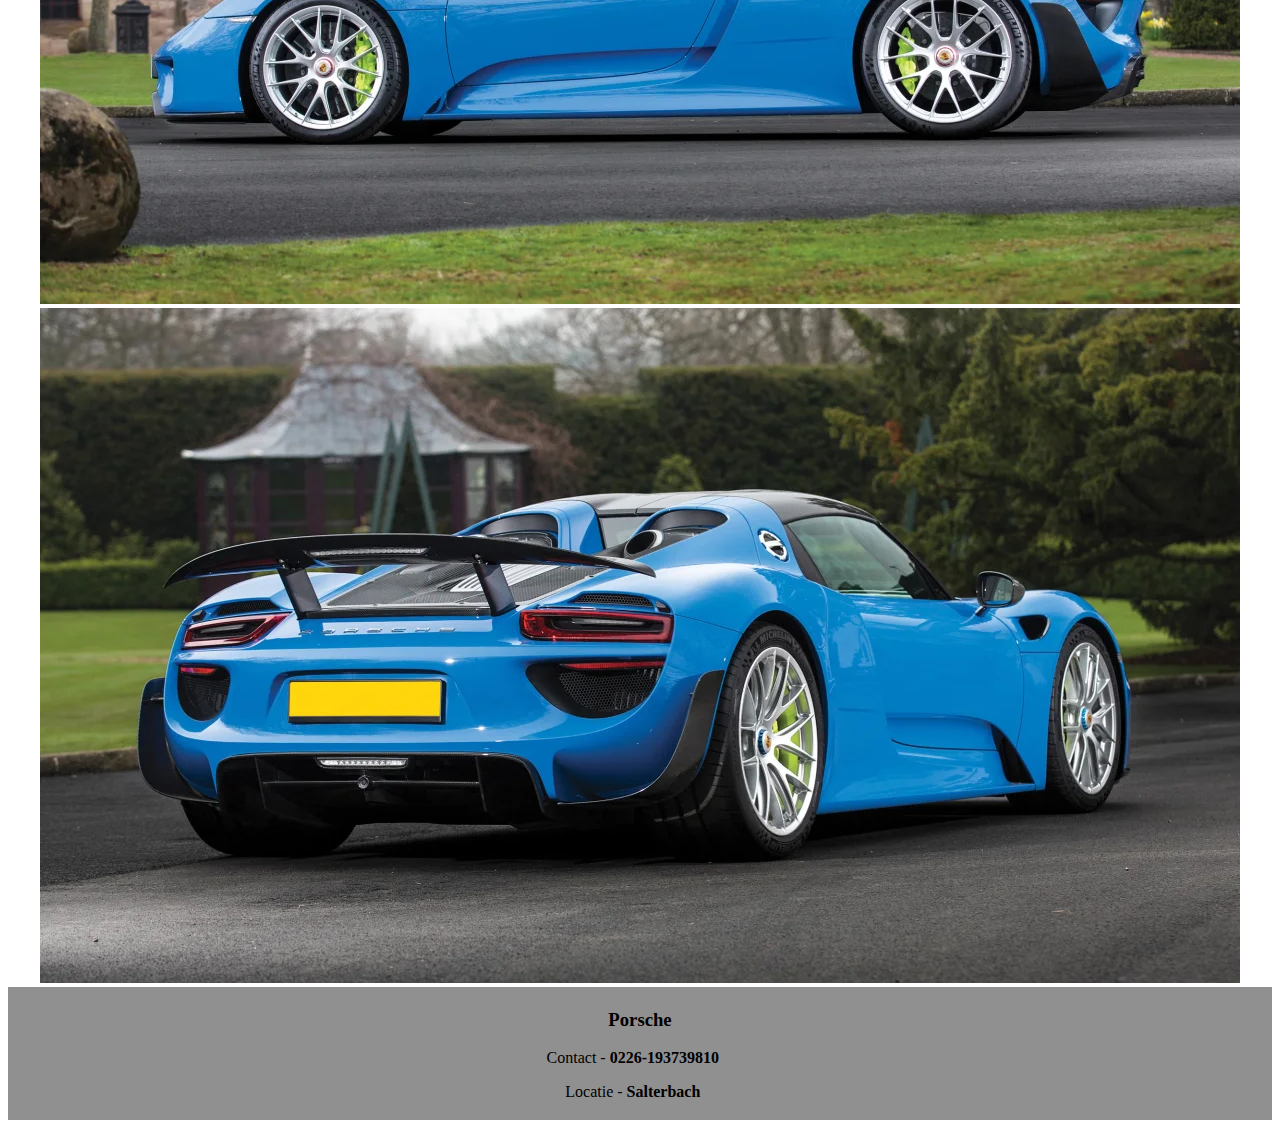
<file: porsche918.html>
<!DOCTYPE html>
<html lang="nl">
  <head>
    <meta charset="UTF-8" />
    <meta name="viewport" content="width=device-width, initial-scale=1.0" />
    <link rel="stylesheet" href="style.css" />
    <title>Porsche 918</title>
  </head>

  <body>
    <header>
      <a href="index.html">
        <img class="logo" src="images/logo.png" alt="logo porsche" />
      </a>
      <div class="header1">
        <h1>Porsche</h1>
        <nav>
          <ul>
            <li>
              <a href="index.html">Home</a>
            </li>

            <li>
              <a href="porsche911.html">911</a>
            </li>

            <li>
              <a href="porsche718.html">718</a>
            </li>

            <li>
              <a href="porsche918.html">918</a>
            </li>
          </ul>
        </nav>
      </div>
    </header>

    <main>
      <article>
        <div class="center">
          <h2 class="h2911">918</h2>
          <p class="subtext">
            De 918 is de hypercar van Porsche, en door zijn looks een van de
            meest tijdloze auto's ooit. Daarom heb ik een foto galerij geplaatst
            om deze auto van alle kanten te kunnen bewonderen. Deze auto wordt
            een hypercar genoemd, een hypercar is een auto die aan de top staat
            qua prestatie, alleen de snelste en vaak ook de meest kostbaarste
            auto's zullen hiertussen staan. Denk aan een Ferrari LaFerrari, een
            Lamborghini Adventador of een Bugatti Veyron. Toen deze Porsche
            uitkwam in 2013 was het een van de snelste auto's van zijn tijd, met
            een 0-100 van 2.5 seconde en een topsnelheid van bijna 350 kilometer
            per uur hoort deze auto zeker in dit lijstje. De kans dat je deze
            auto ooit in het echt hebt gezien is erg klein, Porsche heeft
            namelijk maar een gelimiteerde oplage van maar liefst 918 exemplaren
            gemaakt. Je kunt het al raden, maar mede door de extreme
            technologieën en vooruitstrevende prestaties had deze Porsche een
            prijskaartje van beginnend bij 600.000 euro (kaal). Als je het geld
            hebt voor een 918 koop je natuurlijk geen kale, met alle opties en
            pakketten die er beschikbaar zijn kost deze auto al gauw tegen de
            900.000 euro. Wie deze auto heeft kunnen kopen in 2013 heeft echter
            wel een goede investering gedaan, aangezien de Porsche 918 nu
            ongeveer een waarde heeft van zo'n 1.500.000 euro.
          </p>

          <h2 class="h2911">Motorblok</h2>
          <p class="subtext">
            De Porsche 918 is uitzonderlijk in vergelijking met andere Porsche
            modellen, zo is de motor geen 4 cilinder of een 6 cilinder boxer
            maar een 4.6 liter V8. Deze motor levert van zichzelf al 608 PK
            (meer dan welke Porsche dan ook). Het speciale aan deze motor is dat
            hij ook nog eens is aangedreven door een hybride motor. De 918
            beschikt over 2 batterijen, een op de vooras en een op de achteras,
            perfect dus voor de kracht verdeling op deze 4 wiel aangedreven
            auto. Door deze extra accu's beschikt de 918 over een totaal van
            875PK.
          </p>
        </div>
      </article>
      <div class="center">
        <h2 class="h2911">Gallerij</h2>
      </div>

      <article class="fotos918">
        <div>
          <img class="sub3" src="images/9181.webp" alt="918 vooraanzicht" />
        </div>
        <div>
          <img class="sub3" src="images/9182.webp" alt="918 achteraanzicht" />
        </div>
        <div>
          <img
            class="sub3"
            src="images/9183.webp"
            alt="918 voor en bovenaanzicht"
          />
        </div>
        <div>
          <img class="sub3" src="images/9184.webp" alt="918 vooraanzicht" />
        </div>
        <div>
          <img
            class="sub3"
            src="images/9185.webp"
            alt="918 rechtsvooraanzicht"
          />
        </div>
        <div>
          <img class="sub3" src="images/9186.webp" alt="918 zijaanzicht" />
        </div>
        <div>
          <img
            class="sub3"
            src="images/9187.webp"
            alt="918 rechtsachteraanzicht"
          />
        </div>
      </article>
    </main>

    <footer>
      <h3 class="porschefoot">Porsche</h3>

      <ul class="lijst1">
        <li>Contact - <strong>0226-193739810</strong></li>
        <li>Locatie - <strong> Salterbach</strong></li>
      </ul>
    </footer>
  </body>
</html>
</file>
<file: style.css>
@font-face {
  font-family: porsche;
  src: url(fonts/porsche.ttf);
}

/* HEADER CSS */

h1 {
  text-align: center;
  font-family: "porsche";
}

nav {
  width: 50vw;
}

nav a {
  text-decoration: none;
  color: black;
  font-family: "Gill Sans", "Gill Sans MT", Calibri, "Trebuchet MS", sans-serif;
}

ul {
  display: flex;
  justify-content: center;
  list-style-type: none;
  gap: 1em;
  margin-left: -3.4em;
}

ul a {
  transition: all 500ms ease;
}

ul a:hover {
  transform: translateY(-0.5em);
  color: grey;
  font-size: x-large;
}

.header1 {
  display: flex;
  flex-direction: column;
  align-items: center;
  margin: 0 auto;
  padding-right: 15em;
}

.logo {
  width: 15em;
}

/* INDEX PAGINA CSS */

.starth2 a {
  text-decoration: none;
  color: black;
  font-family: "porsche", "Gill Sans MT", Calibri, "Trebuchet MS", sans-serif;
}

.porsche911 {
  margin: 1.1em;
  writing-mode: vertical-rl;
  font-size: 3em;
  font-family: "porsche";
  transition: 500ms ease;
}

.porsche911:hover {
  transform: rotate(-90deg);
}

.porsche718 {
  margin: 1.1em;
  writing-mode: vertical-rl;
  font-size: 3em;
  font-family: "porsche";
  transition: 500ms ease;
}

.porsche718:hover {
  transform: rotate(-90deg);
}

.porsche918 {
  margin: 1.1em;
  writing-mode: vertical-rl;
  font-size: 3em;
  font-family: "porsche";
  transition: 500ms ease;
}

.porsche918:hover {
  transform: rotate(-90deg);
}

.start {
  width: 30%;
  height: auto;
  padding: 2em;
}

/* FOOTER CSS */

footer {
  text-align: center;
  padding: 3px;
  background-color: rgb(145, 144, 144);
  color: rgb(0, 0, 0);
}

.porschefoot {
  font-family: porsche;
}

.lijst1 {
  display: flex;
  flex-direction: column;
}

/* 911 PAGINA CSS */

.foto911 {
  display: flex;
  margin: auto;
}

.sub {
  width: 100%;
}

/* 718 PAGINA CSS */

.filmpjes718 {
  display: flex;
  justify-content: center;
}

/* 918 PAGINA CSS */

.fotos918 {
  display: grid;
  justify-content: center;
}

/* TEXT OPMAAK CSS */

.text {
  font-size: xx-large;
  font-style: italic;
}

.subtext {
  font-size: x-large;
}

article {
  display: flex;
}

.h2911 {
  font-size: 3em;
  font-family: "Gill Sans", "Gill Sans MT", Calibri, "Trebuchet MS", sans-serif;
  background-color: rgb(145, 144, 144);
  border-radius: 2em;
}

.center {
  text-align: center;
  margin-left: 5em;
  margin-right: 5em;
}

.iframe {
  border: 0px;
}

header {
  display: flex;
}
</file>
